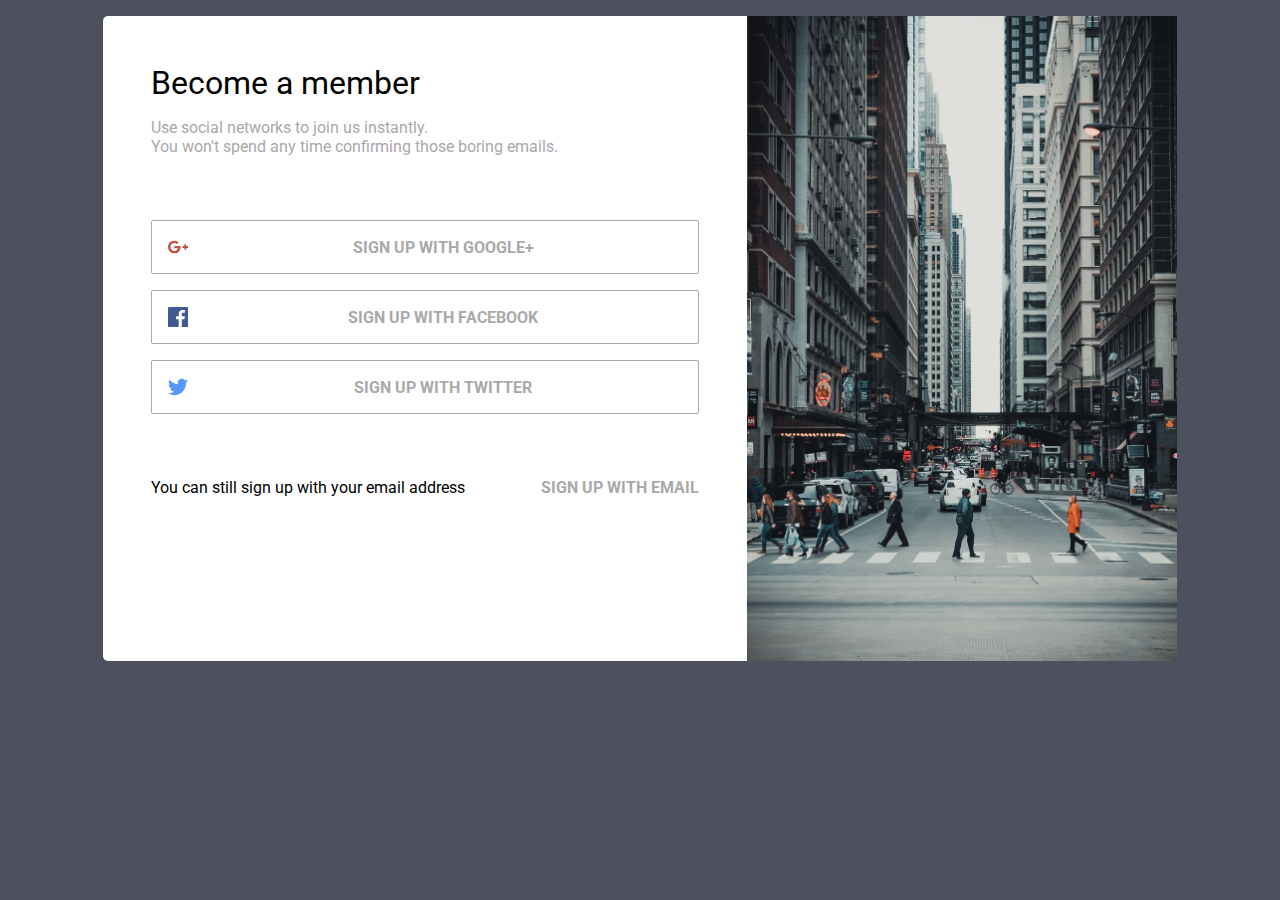
<file: index.html>
<!DOCTYPE html>
<html lang="en">
<head>
  <meta charset="UTF-8">
  <meta name="viewport" content="width=device-width, initial-scale=1.0">
  <meta http-equiv="X-UA-Compatible" content="ie=edge">
  <title>Markup Challenge | Login Screen</title>
  <link href="https://fonts.googleapis.com/css?family=Roboto:300,400,500,700" rel="stylesheet">
  <link rel="stylesheet" href="./styles.css">
</head>
<body>

<div class="login-screen">

  <div class="content">
    <h1 class="heading">Become a member</h1>
    <div class="tagline grey-text">
      <p>Use social networks to join us instantly.</p>
      <p>You won't spend any time confirming those boring emails.</p>
    </div><!-- end tagline -->

    <div class="social-media uppercase grey-text fw-bold">
      <div class="google social">
        <img src="img/googleplus.svg" alt="Google+ icon" class="icon">
        <p>Sign up with Google+</p>
      </div><!-- end google -->
      <div class="facebook social">
        <img src="img/facebook.svg" alt="Facebook icon" class="icon">
        <p>Sign up with Facebook</p>
      </div><!-- end facebook -->
      <div class="twitter social">
        <img src="img/twitter.svg" alt="Twitter icon" class="icon">
        <p>Sign up with Twitter</p>
      </div><!-- end twitter -->
    </div><!-- end social-media -->

    <div class="email">
      <p>You can still sign up with your email address</p>
      <a href="#" class="uppercase grey-text fw-bold">sign up with email</a>
    </div><!-- end email -->
  </div><!-- end content -->

  <div class="image-wrapper">
    <img src="img/side.jpg" alt="" class="main-image">
  </div><!-- end image-wrapper -->

</div><!-- end login-screen -->

</body>
</html>
</file>
<file: styles.css>
:root {
--clr-body: #4d515d;
--clr-grey: #a9a9a9;
--clr-white: #fff;

--ff-roboto: 'Roboto', sans-serif;

--fw-light: 300;
--fw-regular: 400;
--fw-medium: 500;
--fw-bold: 700;
}

/* Reset */

*,
*:before,
*:after {
    box-sizing: border-box;
}

p,
h1,
h2,
h3,
h4,
h5,
h6 {
    margin: 0;
}

img {
    display: block;
    max-width: 100%;
}

a {
    color: inherit;
}


/* Utilities */

.uppercase {
    text-transform: uppercase;
}

.grey-text {
    color: var(--clr-grey);
}

.fw-bold {
    font-weight: var(--fw-bold);
}


/* General Styling */

body {
    background-color: var(--clr-body);
    color: var(--clr-primary);
    font-family: var(--ff-roboto);
}

.login-screen {
    display: flex;
    width: 85%;
    margin: 1rem auto;
    background-color: var(--clr-white);
    border-radius: 5px;
}

@media(max-width: 700px) {
    .login-screen {
        flex-direction: column;
    }
}

.content {
    flex-basis: 60%;
    padding: 3rem;
}

.heading {
    font-weight: var(--fw-regular);
}

.tagline {
    margin-top: 1rem;
}

.social-media {
    margin: 4rem 0;
}

.social-media > * + * {
    margin-top: 1rem;
}

.social {
    display: flex;
    gap: 1rem;
    border: 1px solid var(--clr-grey);
    border-radius: 2px;
    padding: 1rem;
    transition: color .2s ease-in;
}

.social > * + * {
    margin: auto;
}


.social:hover {
    cursor: pointer;
    color: var(--clr-body);
    box-shadow: 1px 1px 1px 0 rgba(0, 0, 0, .4);
}

.icon {
    width: 20px;
}


.email {
    display: flex;
    justify-content: space-between;
}

@media(max-width: 700px) {
    .email {
        flex-direction: column;
        gap: 1rem;
        align-items: center;
    }
}



.email a {
    text-decoration: none;
    transition: color .2s ease-in;
}

.email a:hover {
    color: var(--clr-body);
}


.image-wrapper {
    flex-basis: 40%;
}
</file>
